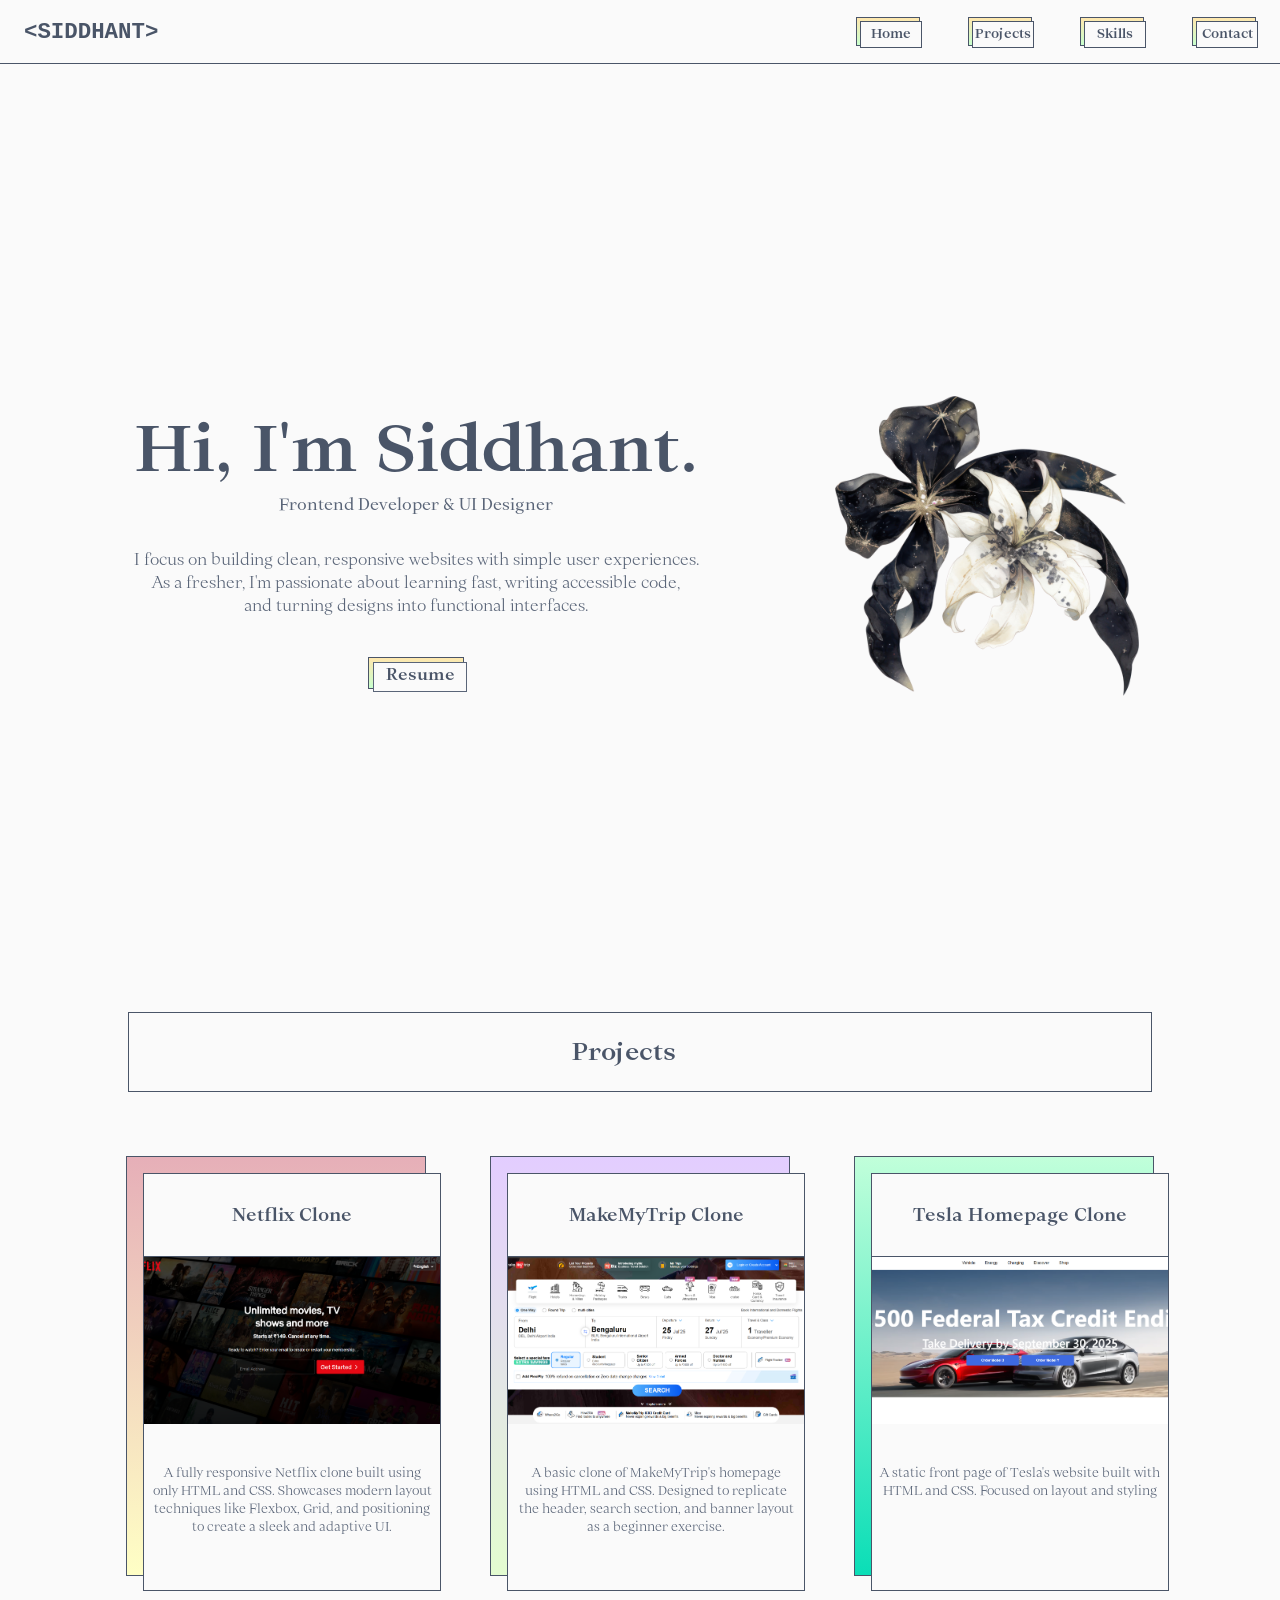
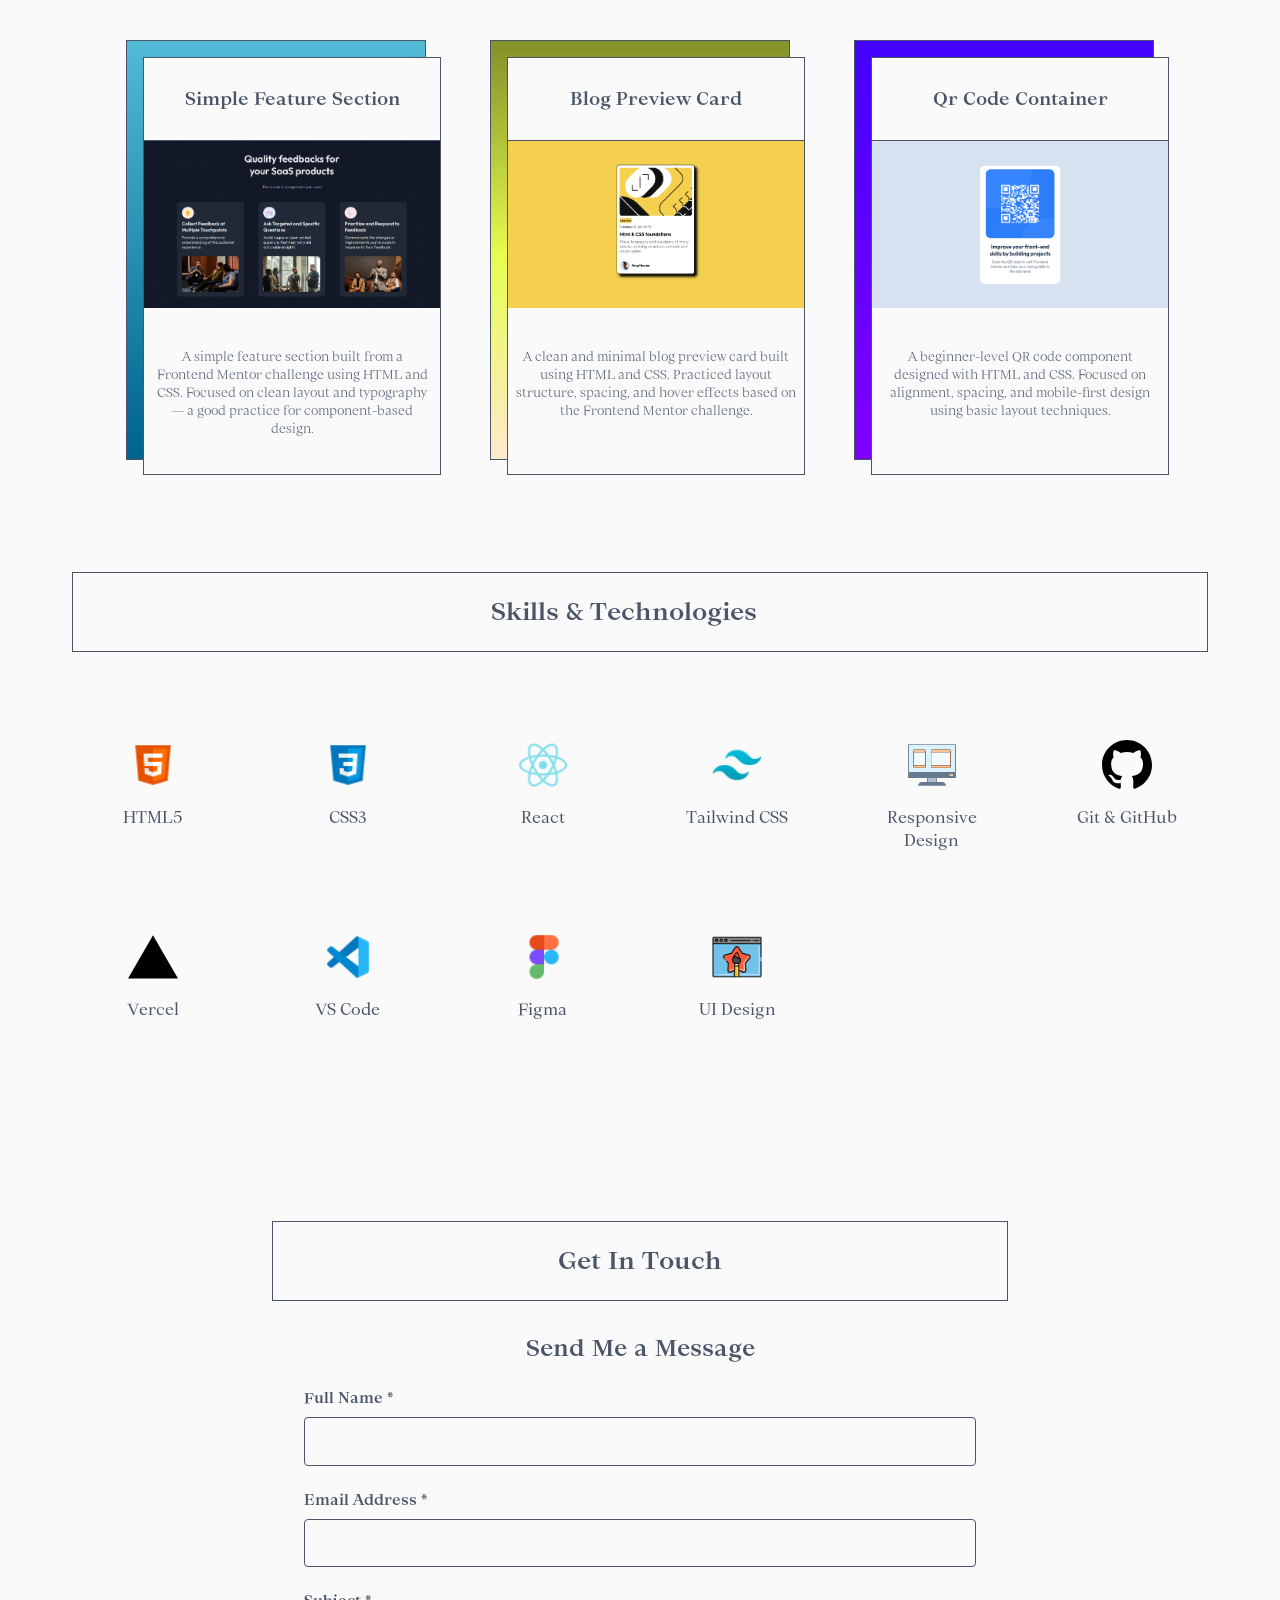
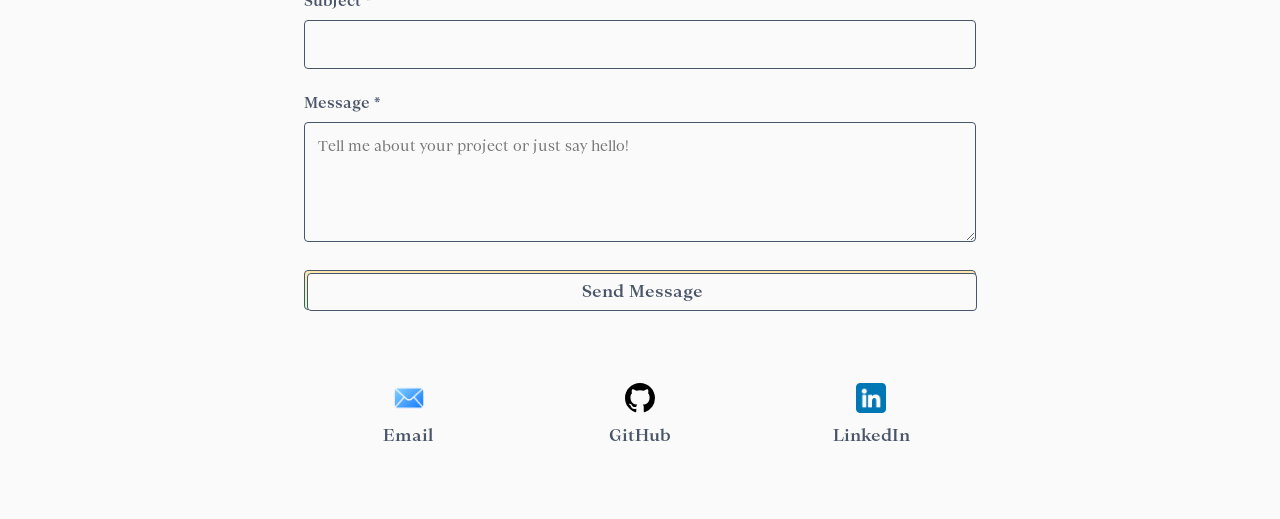
<file: index.html>
<!DOCTYPE html>
<html lang="en">
<head>
    <meta charset="UTF-8">
    <meta name="viewport" content="width=device-width, initial-scale=1.0">
    <title>Siddhant | Portfolio</title>
    <link rel="stylesheet" href="./style.css">
</head>
<body>
    <div class="background-graph-img"></div>
    <div class="home-button">
        
        <ul class="home-button-list">
            <div class="close-btn"></div>
            <li><a href="#home">Home</a></li>
            <li><a href="#project">Projects</a></li>
            <li><a href="#skills">Skills</a></li>
            <li><a href="#contact">Contact</a></li>
        </ul>
    </div>
    <nav>
        <div class="logo"><p>&lt;SIDDHANT&gt;</p></div>
        <ul class="nav-elements">
            <li><a href="#home">Home</a></li>
            <li><a href="#project">Projects</a></li>
            <li><a href="#skills">Skills</a></li>
            <li><a href="#contact">Contact</a></li>
        </ul>
        <div class="nav-icon"><img src="./images/menu-icon.png" height="23px"></div>
    </nav>
    <section id="home" class="hero-section">
        <div class="hero-container">
            <div class="hero-text-container">
                <div class="hero-mobile-image"></div>
                <p class="hero-heading">Hi, I'm Siddhant.</p>
                <p class="hero-p1">Frontend Developer & UI Designer</p>
                <p class="hero-p2">I focus on building clean, responsive websites with simple user experiences.<br /> As a fresher, I'm passionate about learning fast, writing accessible code,<br /> and turning designs into functional interfaces.</p>
                <div class="resume-button">
                    <p>
                        <a href="Resume.pdf" target="_blank" rel="noopener noreferrer">
                            Resume
                        </a>
                    </p>
                </div>
            </div>
            <div class="hero-img-container">
                <div class="hero-img"></div>
            </div>
        </div>
    </section>
    <section class="Projects" id="project" >
        <div class="padding-bar"></div>
        <div class="project-heading-container">
            <div  class="project-heading" >
                <p>Projects</p>
            </div>
        </div>
        <div class="project-show">
            <div class="project-card1-gradient">
                <div class="project-card1">
                    <p class="project-title">Netflix Clone</p>
                    <a href="https://my-netf-clone-rmekltbqo-siddhants-projects-0a314096.vercel.app/"  target="_blank"><div class="card1-img card-img"></div></a>
                    <p class="description">A fully responsive Netflix clone built using only HTML and CSS. Showcases modern layout techniques like Flexbox, Grid, and positioning to create a sleek and adaptive UI. </p>
                </div>
            </div>
            <div class="project-card2-gradient">
                <div class="project-card2">
                    <p class="project-title">MakeMyTrip Clone</p>
                    <a href="https://make-my-trip-clone-zeta.vercel.app/"  target="_blank"><div class="card2-img card-img"></div></a>
                    <p class="description">A basic clone of MakeMyTrip's homepage using HTML and CSS. Designed to replicate the header, search section, and banner layout as a beginner exercise.</p>
                </div>
            </div>
            <div class="project-card3-gradient">
                <div class="project-card3">
                    <p class="project-title">Tesla Homepage Clone </p>
                    <a href="https://tesla-simple-frontpage.vercel.app/"  target="_blank"><div class="card3-img card-img"></div></a>
                    <p class="description">A static front page of Tesla's website built with HTML and CSS. Focused on layout and styling</p>
                </div>
            </div>
            <div class="project-card4-gradient">
                <div class="project-card4">
                    <p class="project-title">Simple Feature Section</p>
                    <a href="https://simple-feature-section-six.vercel.app/"  target="_blank"><div class="card4-img card-img"></div></a>
                    <p class="description">A simple feature section built from a Frontend Mentor challenge using HTML and CSS. Focused on clean layout and typography — a good practice for component-based design.</p>
                </div>
            </div>
            <div class="project-card5-gradient">
                <div class="project-card5">
                    <p class="project-title">Blog Preview Card</p>
                    <a href="https://blog-preview-card-five-omega.vercel.app/"  target="_blank"><div class="card5-img card-img"></div></a>
                    <p class="description">A clean and minimal blog preview card built using HTML and CSS. Practiced layout structure, spacing, and hover effects based on the Frontend Mentor challenge.</p>
                </div>
            </div>
            <div class="project-card6-gradient">
                <div class="project-card6">
                    <p class="project-title">Qr Code Container</p>
                    <a href="https://qr-code-container.vercel.app/"  target="_blank"><div class="card6-img card-img"></div></a>
                    <p class="description">A beginner-level QR code component designed with HTML and CSS. Focused on alignment, spacing, and mobile-first design using basic layout techniques.</p>
                </div>
            </div>
        </div>
    </section>
     <section class="skill-section" id="skills">
        <div class="padding-bar"></div>
        <div class="skill-heading-container">
            <div class="skill-heading">
                <p>Skills & Technologies</p>
            </div>
        </div>
        
        <div class="skills-container">
            <div class="skill-item">
                <div class="skill-icon"><img src="./images/html.png" height="50px"></div>
                <div class="skill-name">HTML5</div>
            </div>
            
            <div class="skill-item">
                <div class="skill-icon"><img src="./images/css.png" height="50px"></div>
                <div class="skill-name">CSS3</div>
            </div>
            
            <div class="skill-item">
                <div class="skill-icon"><img src="./images/react.png" height="50px"></div>
                <div class="skill-name">React</div>
            </div>
            
            <div class="skill-item">
                <div class="skill-icon"><img src="./images/tailwind.png" height="50px"></div>
                <div class="skill-name">Tailwind CSS</div>
        </div>
        
        <div class="skill-item">
            <div class="skill-icon"><img src="./images/responsive.png" height="50px"></div>
            <div class="skill-name">Responsive Design</div>
        </div>
        
        <div class="skill-item">
            <div class="skill-icon"><img src="./images/github.svg" height="50px"></div>
            <div class="skill-name">Git & GitHub</div>
        </div>
        
        <div class="skill-item">
            <div class="skill-icon"><img src="./images/vercel.svg" height="50px"></div>
            <div class="skill-name">Vercel</div>
        </div>
        
        <div class="skill-item">
            <div class="skill-icon"><img src="./images/vs-code.png" height="50px"></div>
            <div class="skill-name">VS Code</div>
        </div>
        
        <div class="skill-item">
            <div class="skill-icon"><img src="./images/figma.png" height="50px"></div>
            <div class="skill-name">Figma</div>
        </div>
        
        <div class="skill-item">
            <div class="skill-icon"><img src="./images/ui-design.png" height="50px"></div>
            <div class="skill-name">UI Design</div>
        </div>
    </div>
</section>
<section class="contact-section" id="contact">
 <div class="padding-bar"></div>
 <div class="contact-heading-container">
     <div class="contact-heading">
         <p>Get In Touch</p>
     </div>
 </div>
 
 <div class="contact-container">
     <div class="contact-form-container">
         <h3 class="form-title">Send Me a Message</h3>
         <form action="https://formspree.io/f/xzzvqdwq" method="POST"  class="contact-form">
             <div class="form-group">
                 <label for="name" class="form-label">Full Name *</label>
                 <input type="text" id="name" name="name" class="form-input" required>
                </div>
                
                <div class="form-group">
                    <label for="email" class="form-label">Email Address *</label>
                 <input type="email" id="email" name="email" class="form-input" required>
                </div>
                
                <div class="form-group">
                    <label for="subject" class="form-label">Subject *</label>
                    <input type="text" id="subject" name="subject" class="form-input" required>
                </div>
                
                <div class="form-group">
                    <label for="message" class="form-label">Message *</label>
                    <textarea id="message" name="message" class="form-textarea" required placeholder="Tell me about your project or just say hello!"></textarea>
                </div>
                
                <div class="submit-button-gradient">
                    <button type="submit" class="submit-button">Send Message</button>
                </form>
                    
                    <div class="contact-info-section">
                        <div class="contact-info-grid">
                            <div class="contact-item">
                                <a href="mailto:siddhantsahu9926@gmail.com" class="contact-info">
                                <div class="contact-icon"><img src="./images/mail.png" height="30px"></div>
                                <div class="contact-title">Email</div>
                                </a>
                            </div>
                            
                            <div class="contact-item">
                                <a href="https://github.com/siddhant660" target="_blank" class="contact-info">
                                <div class="contact-icon"><img src="./images/github.svg" height="30px"></div>
                                <div class="contact-title">GitHub</div>
                                </a>
                            </div>
                            
                            <div class="contact-item">
                                <div class="contact-icon"><img src="./images/linkedin.png" height="30px"></div>
                                <div class="contact-title">LinkedIn</div>
                            </div>
                        </div>
                    </div>
                </div>
        </div>
    </div>
</section>  
<script src="script.js"></script>     
</body>
</html>
</file>
<file: style.css>
*{
    margin: 0;
    padding: 0;
    box-sizing: border-box;
    scroll-behavior:smooth;
    scrollbar-color: red;
}
@font-face{
    font-family: logo-heading;
    src: url(./fonts/Federant-Regular.ttf);
}
@font-face {
    font-family: bold;
    src: url(./fonts/OrticaLinear-Bold.woff2);
}
@font-face {
    font-family: light;
    src: url(./fonts/OrticaLinear-Light.woff2);
}
@font-face {
    font-family: regular;
    src: url(./fonts/OrticaLinear-Regular.woff2);
}

body {
    background-color: #fafafa;
    position: relative;
}

nav {
    display: flex;
    align-items: center;
    justify-content: space-between;
    height: 4rem;
    width: 100%;
    background-color: #fafafa;
    border-bottom: 0.4px solid #4a5568;;
    padding: 0 1.5rem;
    position: sticky;
    top: 0;
    z-index: 1;
}

.logo {
    
    font-family: monospace;
    font-size: 1.4rem;
    font-weight: 700;
    cursor: pointer;
    color:#4a5568;  
}



.nav-elements {
    display: flex;
    cursor: pointer;
    align-items: center;
    gap: 3rem;
    list-style-type: none;   
}

.nav-elements li{
    height: 1.8rem;
    width: 4rem;
    background: linear-gradient(180deg, #FFE7AE 0%, #C8FFCD 100%, #F1FFC8 100%);
    border: 1px solid #4a5568;
}

.nav-elements li a {
    display: flex;
    justify-content: center;
    align-items: center;
    background-color: #fafafa;
    color: #4a5568;;
    font-family: bold;
    font-size: 0.8rem;
    height: 100%;
    width: 100%;
    transform: translate(3px,3px);
    transition: 0.6s;
    border: 1px solid #4a5568;
    text-decoration: none;
}

.nav-elements li a:hover {
    transition: 0.6s;
    transform: none;
    box-shadow: 1px 1px 1px#C1FFDA;
}

.nav-icon {
  display: none;
}

.home-button {
    position: fixed;
    top: 0;
    right: -100%; 
    height: 100vh;
    width: 250px;
    background-color: #fafafa;
    border-left: 2px solid #4a5568;
    transition: right 0.4s ease-in-out;
    z-index: 1000;
    
}

.home-button.active {
    right: 0;  /* slide in */
}

.close-btn {
    background-image: url(./images/cross.png);
    background-position: center;
    background-size: cover;
    height: 2rem;
    width: 2rem;
    cursor: pointer;
}

.home-button-list{
    background-color: #fafafa;
    height: 80vh;
    width: 40vh;
    padding: 3rem 2rem;
    display: flex;
    flex-direction: column;
    justify-content:space-evenly;
    gap: 3rem;  
    list-style-type: none; 
}

.home-button-list li a{
    color:#4a5568;
    font-family: bold;
    font-size: 1.5rem;
    text-decoration: none;
    
}

.hero-container {
    display: flex;
    justify-content: center;
    gap:8rem;
    padding-top:4rem;
    height: 100vh;  
}

.hero-text-container {
    display: flex;
    flex-direction: column;
    justify-content: center;
    align-items: center;
    text-align: center;
    height: auto;
}

.hero-heading {
    font-family: bold;
    font-size:4rem;
    font-weight: 500;
    color: #4a5568;
}

.hero-p1 {
    font-family: regular;
    font-size:1rem;
    color:#5a6578;
    margin-bottom: 2rem;
}
.hero-p2 {
    font-family: light;
    font-size:1rem;
    color:#5a6578;
    margin-bottom:2.5rem;
}

.resume-button {
    height:2rem;
    width: 6rem;
    background: linear-gradient(180deg, #FFE7AE 0%, #C8FFCD 100%, #F1FFC8 100%);
    border: 1px solid #4a5568;
}

.resume-button p {
    height:100%;
    width: 100%;
    font-family: bold;
    color:#5a6578;
    border: 1px solid #5a6578;
    background-color: #fafafa;    
    transform: translate(4px , 4px);
    transition: 0.6s;
}
.resume-button p a{
    text-decoration: none;
    color:#4a5568
}

.resume-button p:hover {
    transform:none;
    box-shadow: 1px 1px 1px #C8FFCD;
}

.hero-img-container {
    display: flex; 
    align-items: center;
}

.hero-img {
    background-image: url(./images/image-from-rawpixel-id-15201184-png.png);
    background-position: center;
    background-size: contain;
    background-repeat: no-repeat;
    width: 20rem;
    height: 25rem;
    
}

.projects{
        height: 100%;
}

.padding-bar {
    height: 3rem;
    
}
.project-heading-container {
    display: flex;
    justify-content: center;
        height: 5rem;
        width: 100%;
        margin: 0 0 4rem;}
    

.project-heading {
    display: flex;
    align-items: center;
    justify-content:center;
    height: 100%;
    width: 80%;
    background-color: #fafafa;
    border: 1px solid #4a5568;
    padding: 2rem 2rem 2rem 0;

}

.project-heading p {
    font-size: 1.5rem;
    font-family: bold, Arial, sans-serif;
    color: #4a5568;
}

.project-show {
        display: grid;
        justify-content: center;
        grid-template-columns: auto auto auto;
        row-gap: 4rem;
        column-gap:4rem;
}
.project-card1-gradient {
    height: 420px;
    width: 300px;
    background-image: linear-gradient(rgb(230, 175, 184), rgb(255, 255, 197));
    border: 1px solid #4a5568;
}


.project-card1 {
    height: 100%;
    width: 100%;
    background-color: #fafafa;
    border: 1px solid #4a5568;
    transform: translate(1rem,1rem);
    transition: 0.6s;
}
.project-card1:hover {
    transform: none;
}
.project-card2-gradient {
    height: 420px;
    width: 300px;
    background-image: linear-gradient(180deg, #E3CDFF 0%, #E3FCD0 100%);
    border: 1px solid #4a5568;
}


.project-card2 {
    height: 100%;
    width: 100%;
    background-color: #fafafa;
    border: 1px solid #4a5568;
    transform: translate(1rem,1rem);
    transition: 0.6s;
}
.project-card2:hover {
    transform: none;
}
.project-card3-gradient {
    height: 420px;
    width: 300px;
    background-image: linear-gradient(180deg, #C1FFDA 0%, #0ADEB7 100%);
    border: 1px solid #4a5568;
}


.project-card3 {
    height: 100%;
    width: 100%;
    background-color: #fafafa;
    border: 1px solid #4a5568;
    transform: translate(1rem,1rem);
    transition: 0.6s;
}
.project-card3:hover {
    transform: none;
}
.project-card4-gradient {
    height: 420px;
    width: 300px;
    background-image: linear-gradient(180deg, #52BAD5 0%, #00628F 100%);
    border: 1px solid #4a5568;
}


.project-card4 {
    height: 100%;
    width: 100%;
    background-color: #fafafa;
    border: 1px solid #4a5568;
    transform: translate(1rem,1rem);
    transition: 0.6s;
}
.project-card4:hover {
    transform: none;
}
.project-card5-gradient {
    height: 420px;
    width: 300px;
    background-image: linear-gradient(180deg, #86942A 2.08%, #E7FD4E 51.56%, #FFE9CD 100%);
    border: 1px solid #4a5568;
}


.project-card5 {
    height: 100%;
    width: 100%;
    background-color: #fafafa;
    border: 1px solid #4a5568;
    transform: translate(1rem,1rem);
    transition: 0.8s;
}
.project-card5:hover {
    transform: none;
}
.project-card6-gradient {
    height: 420px;
    width: 300px;
    background-image: linear-gradient(180deg, #4200FF 0%, #8000FF 100%);
    border: 1px solid #4a5568;
}


.project-card6 {
    height: 100%;
    width: 100%;
    background-color: #fafafa;
    border: 1px solid #4a5568;
    transform: translate(1rem,1rem);
    transition: 0.6s;
}
.project-card6:hover {
    transform: none;
}

.project-title {
    display: flex;
    justify-content: center;
    align-items: center;
    font-size: 1.1rem;
    font-weight: 600;
    font-family: bold;
    color:#4a5568;
    height: 20%;
    width: 100%;
    border-bottom: 1px solid #4a5568;
}

.card1-img{
    height: 40%;
    width: 100%;
    background-image: url(./images/netflix-clone-preview.png);
    background-position: center;
    background-size: cover;
}

.card2-img {
    height: 40%;
    width: 100%;
    background-image: url(./images/mmt-clone.png);
    background-position: center;
    background-size: cover;
}

.card3-img {
    height: 40%;
    width: 100%;
    background-image: url(./images/tesla-clone.png);
    background-position: center;
    background-size: cover;
}

.card4-img {
    height: 40%;
    width: 100%;
    background-image: url(./images/simple-feature-section.png);
    background-position: center;
    background-size: cover;
}

.card5-img {
    height: 40%;
    width: 100%;
    background-image: url(./images/blog-preview.png);
    background-position: center;
    background-size: cover;
}

.card6-img {
    height: 40%;
    width: 100%;
    background-image: url(./images/qr-code-container.png);
    background-position: center;
    background-size: cover;
}

.description {
    display:flex;
    padding:2.5rem 0.5rem 0.5rem 0.5rem;
    justify-content: center;
    text-align: center;
    font-size: 0.8rem;
    font-family: light;
    color:#5a6578;
    height: 40%;
    width: 100%;
    
}
.skill-section {
    max-width: 1200px;
    margin: 0 auto;
    padding: 4rem 2rem;
}
.padding-bar {
    height: 3rem;
}
.skill-heading-container {
    height: 5rem;
    width: 100%;
    margin: 0 0 4rem;
}
.skill-heading {
    display: flex;
    align-items: center;
    justify-content:center;
    height: 100%;
    width: 100%;
    background-color: #fafafa;
    border: 1px solid #4a5568;
    padding: 2rem 2rem 2rem 0;
}
    .skill-heading p {
        font-size: 1.5rem;
        font-family: bold, Arial, sans-serif;
        color: #4a5568;
    }
    .skills-container {
        display: grid;
        grid-template-columns: repeat(auto-fit, minmax(150px, 1fr));
        gap: 2rem;
        max-width: 100%;
    }
    .skill-item {
        background-color: #fafafa;
        padding: 1.5rem 1rem;
        text-align: center;
    }
    .skill-icon {
        width: 50px;
        height: 50px;
        margin: 0 auto 1rem;
        display: flex;
        align-items: center;
        justify-content: center;
        font-size: 1.5rem;
        font-weight: bold;
        color: #fafafa;
    }
.skill-name {
    font-family: regular, Arial, sans-serif;
    font-size: 1rem;
    color: #4a5568;
    font-weight: 500;
}
.contact-heading-container {
    display: flex;
    justify-content: center;
    height: 5rem;
    width: 100%;
}
.contact-heading {
    display: flex;
    align-items: center;
    justify-content:center;
    height: 100%;
    width: 100%;
    background-color: #fafafa;
    border: 1px solid #4a5568;
    padding: 2rem 12rem;
}

    .contact-heading p {
        font-size: 1.5rem;
        font-family: bold, Arial, sans-serif;
        color: #4a5568;
    }


    .contact-section {
        max-width: 800px;
        margin: 0 auto;
        padding: 4rem 2rem;
    }
    .contact-container {
        display: grid;
        grid-template-columns: 1fr;
        gap: 4rem;
        max-width: 100%;
    }
    .contact-info-grid {
        display: grid;
        grid-template-columns: repeat(auto-fit, minmax(200px, 1fr));
        gap: 1.5rem;
        padding: 4rem 0;
    }
    .contact-icon {
        width: 50px;
        height: 50px;
        margin: 0 auto 0.1rem;
        border-radius: 50%;
        display: flex;
        align-items: center;
        justify-content: center;
        text-align: center;
        font-size: 1.4rem;
        font-weight: bold;
        color: #fafafa;
    }
    .contact-title {
        font-family: bold, Arial, sans-serif;
        font-size: 1rem;
        text-align: center;
        color: #4a5568;
        margin-bottom: 0.5rem;
    }
    .contact-info {
        font-family: regular, Arial, sans-serif;
        font-size: 0.9rem;
        color: #5a6578;
        text-align: center;
        text-decoration: none;
        display: block;
        margin-bottom: 0.3rem;
    }
    .contact-info:hover {
        color: #4a5568;
    }
    .contact-description {
        font-family: light, Arial, sans-serif;
        font-size: 0.8rem;
        color: #5a6578;
        margin-top: 0.5rem;
        line-height: 1.3;
    }
    .contact-form-container {
        background-color: #fafafa;
        border-radius: 8px;
        padding: 2rem;
    }
    .form-title {
        font-family: bold, Arial, sans-serif;
        font-size: 1.4rem;
        color: #4a5568;
        margin-bottom: 1.5rem;
        text-align: center;
    }
    .form-group {
        margin-bottom: 1.5rem;
    }
    .form-label {
        font-family: bold, Arial, sans-serif;
        font-size: 0.9rem;
        color: #4a5568;
        display: block;
        margin-bottom: 0.5rem;
    }
    .form-input, .form-textarea {
        width: 100%;
        padding: 0.8rem;
        border: 1px solid #4a5568;
        border-radius: 4px;
        font-family: regular, Arial, sans-serif;
        font-size: 0.9rem;
        color: #4a5568;
        background-color: #fafafa;
        outline: none;
        transition: border-color 0.3s ease;
    }
    .form-input:focus, .form-textarea:focus {
        border-color: #C8FFCD;
        box-shadow: 0 0 0 2px rgba(200, 255, 205, 0.2);
    }
    .form-textarea {
        resize: vertical;
        min-height: 120px;
    }
    .submit-button-gradient {
        height: 2.5rem;
        width: 100%;
        background: linear-gradient(180deg, #FFE7AE 0%, #C8FFCD 100%, #F1FFC8 100%);
        border: 1px solid #4a5568;
        border-radius: 4px;
        cursor: pointer;
    }
    .submit-button {
        height: 100%;
        width: 100%;
        font-family: bold, Arial, sans-serif;
        color: #4a5568;
        border: 1px solid #4a5568;
        background-color: #fafafa;
        border-radius: 4px;
        transform: translate(2px, 2px);
        transition: 0.3s;
        cursor: pointer;
        font-size: 1rem;
    }
    .submit-button:hover {
        transform: none;
        box-shadow: 1px 1px 1px #C8FFCD;
    }

@media screen and (max-width:1200px) {
    .hero-container {
    gap:1rem;    
    }
    .hero-heading{
        font-size:3rem;
    }
    .hero-img {
        width: 18rem;
        height:22.5rem;
    }
    .project-show > * {
        height: 310px;
        width: 210px;
    }
    .project-title {
        font-size: 0.9rem;
    }
    .description {
        padding:1rem 0.2rem;
        font-size: 0.7rem;
    }
}
@media screen and (max-width: 900px) {
   
    .hero-mobile-image {
    background-image: url(./images/image-from-rawpixel-id-15201184-png.png);
    background-position: center;
    background-size: contain;
    background-repeat: no-repeat;
    width: 10rem;
    height: 15rem;
    }
    .hero-img-container{
        display: none;
    }  
    .project-show {
        grid-template-columns: auto auto;
    }  

}

@media screen and (max-width:700px) {

    .logo {
    
    font-size: 1rem;
}

.nav-elements {
    display: none; 
}
.nav-icon {
    display: block;
    font-size: 1.8rem;
    cursor: pointer;
    color: #4a5568;
    
}

.hero-mobile-image {
    background-image: url(./images/image-from-rawpixel-id-15201184-png.png);
    background-position: center;
    background-size: contain;
    background-repeat: no-repeat;
    width: 8rem;
    height: 12rem;
    }

        .hero-heading{
        font-size:2rem;
            }

        .hero-p1 {
        font-size:0.8rem;   
        }
        .hero-p2 {
        font-size:0.8rem;
        }
        .project-show {
        grid-template-columns: auto;
}  
}
</file>
